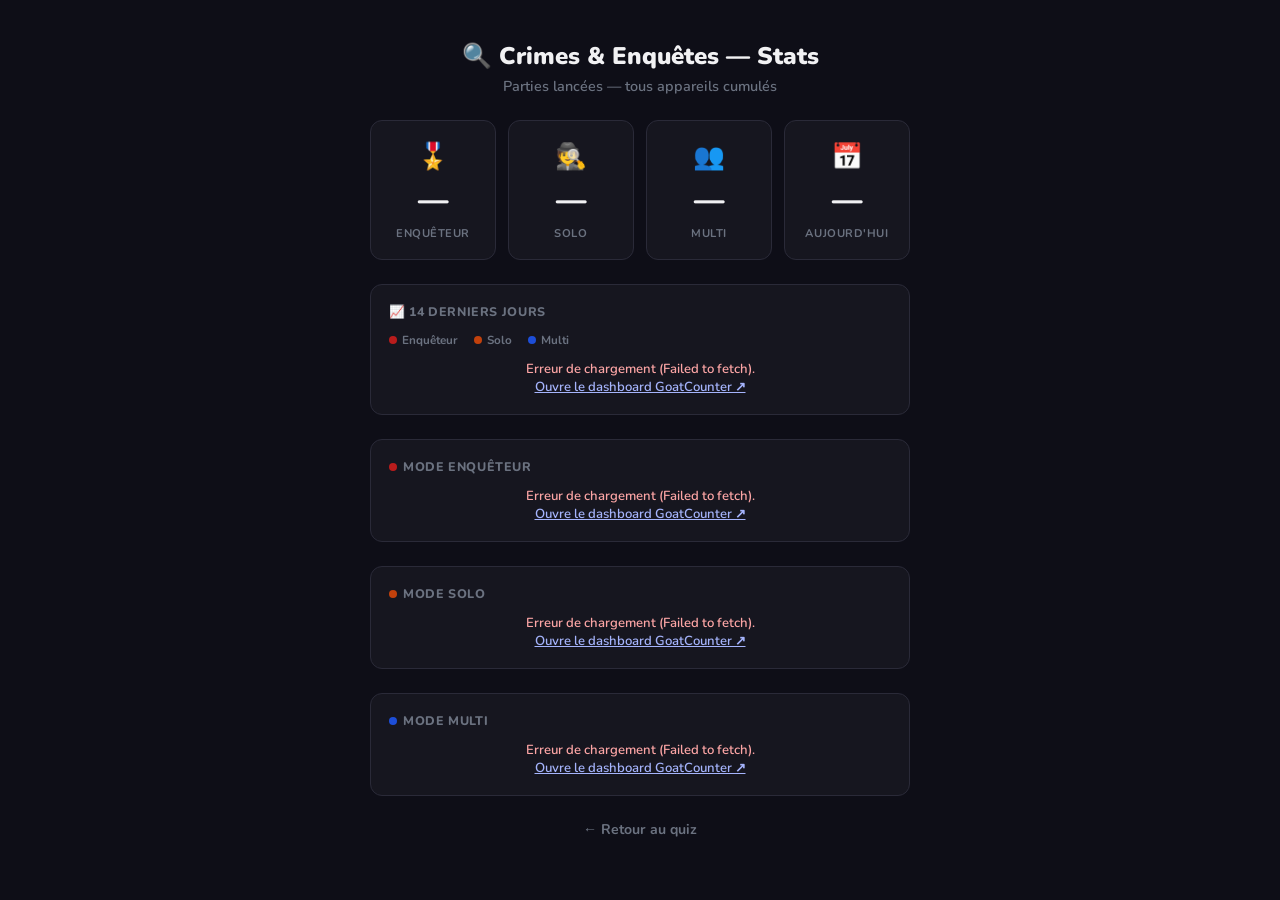
<file: stats.html>
<!DOCTYPE html>
<html lang="fr">
<head>
  <meta charset="UTF-8" />
  <meta name="viewport" content="width=device-width, initial-scale=1.0" />
  <title>Crimes & Enquêtes — Stats</title>
  <link rel="preconnect" href="https://fonts.googleapis.com" />
  <link href="https://fonts.googleapis.com/css2?family=Nunito:wght@400;600;700;800;900&display=swap" rel="stylesheet" />
  <style>
    :root {
      --bg:          #0e0e17;
      --card:        #16161f;
      --border:      #2a2a38;
      --accent-e:    #b91c1c;
      --accent-s:    #c2410c;
      --accent-m:    #1d4ed8;
      --text:        #f1f1f3;
      --text-muted:  #6b7280;
      --radius:      12px;
    }
    *, *::before, *::after { box-sizing: border-box; margin: 0; padding: 0; }
    body {
      font-family: 'Nunito', sans-serif;
      background: var(--bg);
      color: var(--text);
      min-height: 100dvh;
      display: flex;
      flex-direction: column;
      align-items: center;
      padding: 40px 16px;
      gap: 24px;
    }

    .header { text-align: center; }
    .header h1 { font-size: 1.5rem; font-weight: 900; }
    .header p  { color: var(--text-muted); font-size: 0.9rem; font-weight: 600; margin-top: 4px; }

    /* ── Cards ── */
    .cards {
      display: grid;
      grid-template-columns: repeat(2, 1fr);
      gap: 12px;
      width: 100%;
      max-width: 540px;
    }
    @media (min-width: 480px) { .cards { grid-template-columns: repeat(4, 1fr); } }

    .card {
      background: var(--card);
      border: 1px solid var(--border);
      border-radius: var(--radius);
      padding: 18px 12px;
      text-align: center;
      display: flex;
      flex-direction: column;
      gap: 5px;
    }
    .card-icon  { font-size: 1.6rem; }
    .card-value { font-size: 1.9rem; font-weight: 900; }
    .card-label { font-size: 0.7rem; font-weight: 700; color: var(--text-muted); text-transform: uppercase; letter-spacing: 0.05em; }

    /* ── Chart section ── */
    .chart-section {
      width: 100%;
      max-width: 540px;
      background: var(--card);
      border: 1px solid var(--border);
      border-radius: var(--radius);
      padding: 18px;
      display: flex;
      flex-direction: column;
      gap: 12px;
    }
    .chart-title {
      font-size: 0.78rem;
      font-weight: 800;
      color: var(--text-muted);
      text-transform: uppercase;
      letter-spacing: 0.05em;
      display: flex;
      align-items: center;
      gap: 6px;
    }
    .dot { width: 8px; height: 8px; border-radius: 50%; flex-shrink: 0; }
    .dot-e { background: var(--accent-e); }
    .dot-s { background: var(--accent-s); }
    .dot-m { background: var(--accent-m); }

    /* ── Stacked bars ── */
    .legend { display: flex; gap: 16px; flex-wrap: wrap; }
    .legend-item {
      display: flex; align-items: center; gap: 5px;
      font-size: 0.73rem; font-weight: 700; color: var(--text-muted);
    }
    .bar-row { display: flex; align-items: center; gap: 8px; }
    .bar-date { width: 36px; color: var(--text-muted); font-weight: 600; flex-shrink: 0; font-size: 0.7rem; }
    .stacked-track { flex: 1; height: 10px; background: rgba(255,255,255,0.06); border-radius: 99px; overflow: hidden; display: flex; }
    .seg { height: 100%; transition: width 0.4s ease; }
    .seg-e { background: var(--accent-e); }
    .seg-s { background: var(--accent-s); }
    .seg-m { background: var(--accent-m); }
    .simple-track { flex: 1; height: 8px; background: rgba(255,255,255,0.06); border-radius: 99px; overflow: hidden; }
    .bar-fill { height: 100%; border-radius: 99px; transition: width 0.4s ease; }
    .bar-count { width: 24px; text-align: right; font-weight: 800; font-size: 0.75rem; color: var(--text-muted); }

    /* ── States ── */
    .loading { color: var(--text-muted); font-size: 0.85rem; font-weight: 600; }
    .error   { color: #fca5a5; font-size: 0.82rem; font-weight: 600; text-align: center; }
    .error a { color: #a5b4fc; }

    .btn-back {
      color: var(--text-muted); text-decoration: none;
      font-weight: 700; font-size: 0.88rem;
    }
    .btn-back:hover { color: var(--text); }

    .token-warning {
      background: rgba(185,28,28,0.12);
      border: 1px solid rgba(185,28,28,0.3);
      border-radius: var(--radius);
      padding: 14px 16px;
      font-size: 0.82rem;
      font-weight: 700;
      color: #fca5a5;
      max-width: 540px;
      width: 100%;
      text-align: center;
    }
    .token-warning a { color: #a5b4fc; }
  </style>
</head>
<body>

  <div class="header">
    <h1>🔍 Crimes & Enquêtes — Stats</h1>
    <p>Parties lancées — tous appareils cumulés</p>
  </div>

  <!-- Shown only when token not set -->
  <div class="token-warning" id="token-warning" style="display:none">
    ⚠️ Token GoatCounter non configuré.<br>
    Crée un token en lecture seule sur
    <a href="https://ajneb.goatcounter.com/user/api" target="_blank">ajneb.goatcounter.com/user/api</a>
    et mets-le dans la constante <code>GC_TOKEN</code> de ce fichier.
  </div>

  <div class="cards">
    <div class="card">
      <span class="card-icon">🎖️</span>
      <span class="card-value" id="val-e">—</span>
      <span class="card-label">Enquêteur</span>
    </div>
    <div class="card">
      <span class="card-icon">🕵️</span>
      <span class="card-value" id="val-s">—</span>
      <span class="card-label">Solo</span>
    </div>
    <div class="card">
      <span class="card-icon">👥</span>
      <span class="card-value" id="val-m">—</span>
      <span class="card-label">Multi</span>
    </div>
    <div class="card">
      <span class="card-icon">📅</span>
      <span class="card-value" id="val-today">—</span>
      <span class="card-label">Aujourd'hui</span>
    </div>
  </div>

  <div class="chart-section">
    <div class="chart-title">📈 14 derniers jours</div>
    <div class="legend">
      <div class="legend-item"><span class="dot dot-e"></span>Enquêteur</div>
      <div class="legend-item"><span class="dot dot-s"></span>Solo</div>
      <div class="legend-item"><span class="dot dot-m"></span>Multi</div>
    </div>
    <div id="chart-stacked"><span class="loading">Chargement…</span></div>
  </div>

  <div class="chart-section">
    <div class="chart-title"><span class="dot dot-e"></span>Mode Enquêteur</div>
    <div id="chart-e"><span class="loading">Chargement…</span></div>
  </div>

  <div class="chart-section">
    <div class="chart-title"><span class="dot dot-s"></span>Mode Solo</div>
    <div id="chart-s"><span class="loading">Chargement…</span></div>
  </div>

  <div class="chart-section">
    <div class="chart-title"><span class="dot dot-m"></span>Mode Multi</div>
    <div id="chart-m"><span class="loading">Chargement…</span></div>
  </div>

  <a href="/" class="btn-back">← Retour au quiz</a>

  <script>
    // ── Config ─────────────────────────────────────────────────────
    const GC_BASE  = 'https://ajneb.goatcounter.com/api/v0';
    const GC_TOKEN = '1zgsvwjk287ez1gqt80clz1sduh02a3t6rocd71szr85bscfrpk';

    const MODES = [
      { key: 'e', path: 'crimes/enqueteur', label: 'Enquêteur', seg: 'seg-e', fill: '#b91c1c' },
      { key: 's', path: 'crimes/solo',      label: 'Solo',       seg: 'seg-s', fill: '#c2410c' },
      { key: 'm', path: 'crimes/multi',     label: 'Multi',      seg: 'seg-m', fill: '#1d4ed8' },
    ];

    // ── Helpers ────────────────────────────────────────────────────
    function getLast14Days() {
      const days = [];
      for (let i = 13; i >= 0; i--) {
        const d = new Date();
        d.setDate(d.getDate() - i);
        days.push(d.toISOString().slice(0, 10));
      }
      return days;
    }

    function fmtDay(iso) {
      const d = new Date(iso + 'T00:00:00');
      return d.toLocaleDateString('fr-FR', { day: '2-digit', month: '2-digit' });
    }

    function gcFetch(path, params) {
      const url = `${GC_BASE}${path}?${params}`;
      return fetch(url, {
        headers: { Authorization: `Bearer ${GC_TOKEN}`, Accept: 'application/json' }
      });
    }

    // ── Fetch per-mode daily data ──────────────────────────────────
    async function fetchModeDays(modePath, days) {
      const start = days[0];
      const end   = days[days.length - 1];
      const params = new URLSearchParams({ start, end, daily: 'true', limit: 14,
                                           path: modePath });
      const res = await gcFetch('/stats/hits', params);
      if (!res.ok) throw new Error(`${res.status}`);
      const data = await res.json();
      // Build a map day→count from the response
      const map = {};
      for (const h of (data.hits ?? [])) map[h.day] = h.count ?? 0;
      return map;
    }

    // ── Render stacked chart ───────────────────────────────────────
    function renderStacked(days, maps) {
      const container = document.getElementById('chart-stacked');
      const maxTotal = Math.max(...days.map(d =>
        MODES.reduce((s, m) => s + (maps[m.key][d] || 0), 0)
      ), 1);

      container.innerHTML = days.map(day => {
        const counts = MODES.map(m => maps[m.key][day] || 0);
        const total  = counts.reduce((a, b) => a + b, 0);
        const pcts   = counts.map(c => Math.round((c / maxTotal) * 100));
        const segs   = MODES.map((m, i) =>
          `<div class="seg ${m.seg}" style="width:${pcts[i]}%"></div>`
        ).join('');
        return `
          <div class="bar-row">
            <span class="bar-date">${fmtDay(day)}</span>
            <div class="stacked-track">${segs}</div>
            <span class="bar-count">${total || ''}</span>
          </div>`;
      }).join('');
    }

    // ── Render simple chart per mode ───────────────────────────────
    function renderSimple(containerId, days, map, fill) {
      const container = document.getElementById(containerId);
      const max = Math.max(...days.map(d => map[d] || 0), 1);
      const hasData = days.some(d => (map[d] || 0) > 0);

      if (!hasData) {
        container.innerHTML = '<span class="loading">Pas encore de données.</span>';
        return;
      }

      container.innerHTML = days.map(day => {
        const count = map[day] || 0;
        const pct   = Math.round((count / max) * 100);
        return `
          <div class="bar-row">
            <span class="bar-date">${fmtDay(day)}</span>
            <div class="simple-track">
              <div class="bar-fill" style="width:${pct}%; background:${fill}"></div>
            </div>
            <span class="bar-count">${count || ''}</span>
          </div>`;
      }).join('');
    }

    // ── Main ───────────────────────────────────────────────────────
    async function main() {
      if (GC_TOKEN === 'GOATCOUNTER_TOKEN') {
        document.getElementById('token-warning').style.display = '';
        ['chart-stacked','chart-e','chart-s','chart-m'].forEach(id => {
          document.getElementById(id).innerHTML =
            '<span class="error">Token non configuré.</span>';
        });
        ['val-e','val-s','val-m','val-today'].forEach(id => {
          document.getElementById(id).textContent = '?';
        });
        return;
      }

      const days = getLast14Days();
      const today = days[days.length - 1];

      try {
        const maps = {};
        await Promise.all(MODES.map(async m => {
          maps[m.key] = await fetchModeDays(m.path, days);
        }));

        // Totals (all time — also query a larger range for grand totals)
        const start2020 = '2020-01-01';
        const totals = {};
        await Promise.all(MODES.map(async m => {
          const params = new URLSearchParams({ start: start2020, end: today, limit: 1,
                                               path: m.path });
          const res = await gcFetch('/stats/hits', params);
          const data = res.ok ? await res.json() : { total: 0 };
          totals[m.key] = data.total ?? (data.hits ?? []).reduce((s, h) => s + (h.count ?? 0), 0);
        }));

        document.getElementById('val-e').textContent = totals.e ?? '—';
        document.getElementById('val-s').textContent = totals.s ?? '—';
        document.getElementById('val-m').textContent = totals.m ?? '—';

        const todayTotal = MODES.reduce((s, m) => s + (maps[m.key][today] || 0), 0);
        document.getElementById('val-today').textContent = todayTotal;

        renderStacked(days, maps);
        MODES.forEach(m => renderSimple('chart-' + m.key, days, maps[m.key], m.fill));

      } catch(err) {
        const msg = `<p class="error">Erreur de chargement (${err.message}).<br>
          <a href="https://ajneb.goatcounter.com" target="_blank">
          Ouvre le dashboard GoatCounter ↗</a></p>`;
        ['chart-stacked','chart-e','chart-s','chart-m'].forEach(id => {
          document.getElementById(id).innerHTML = msg;
        });
        console.error(err);
      }
    }

    main();
  </script>
</body>
</html>
</file>
